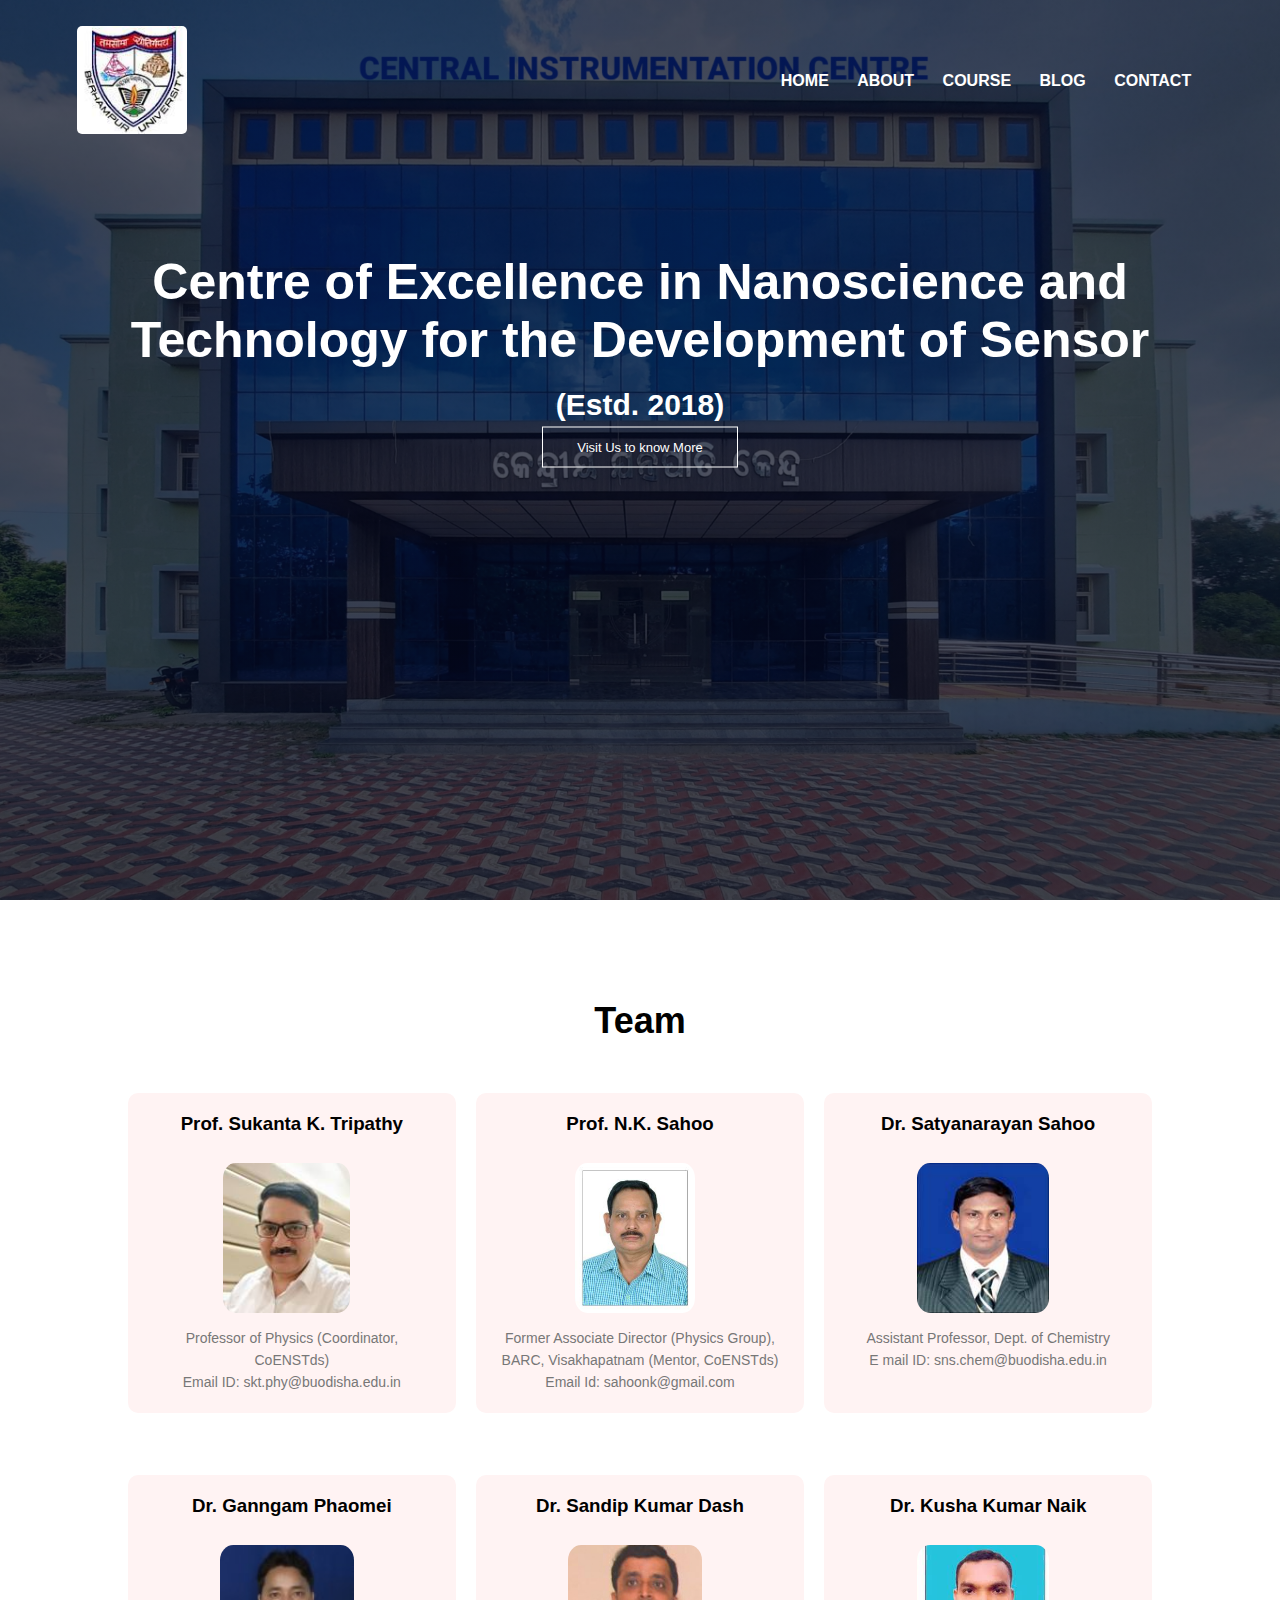
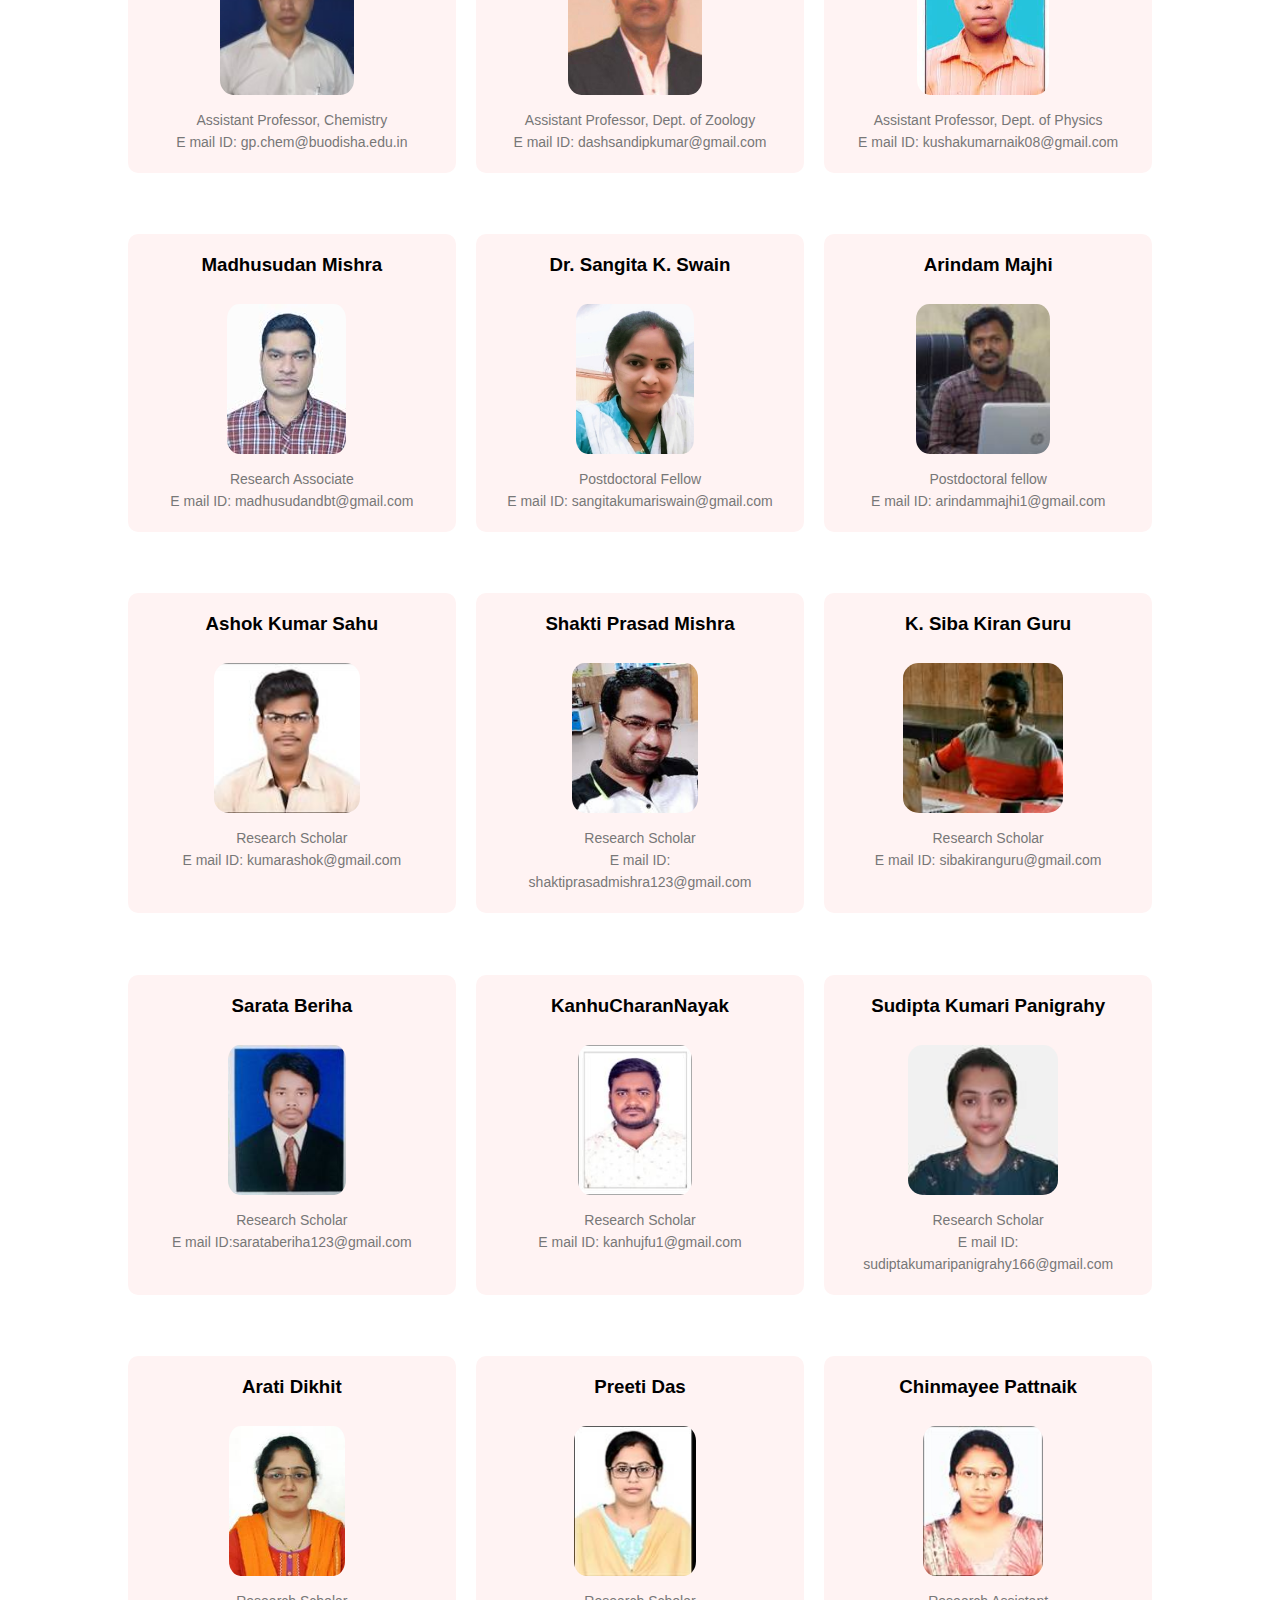
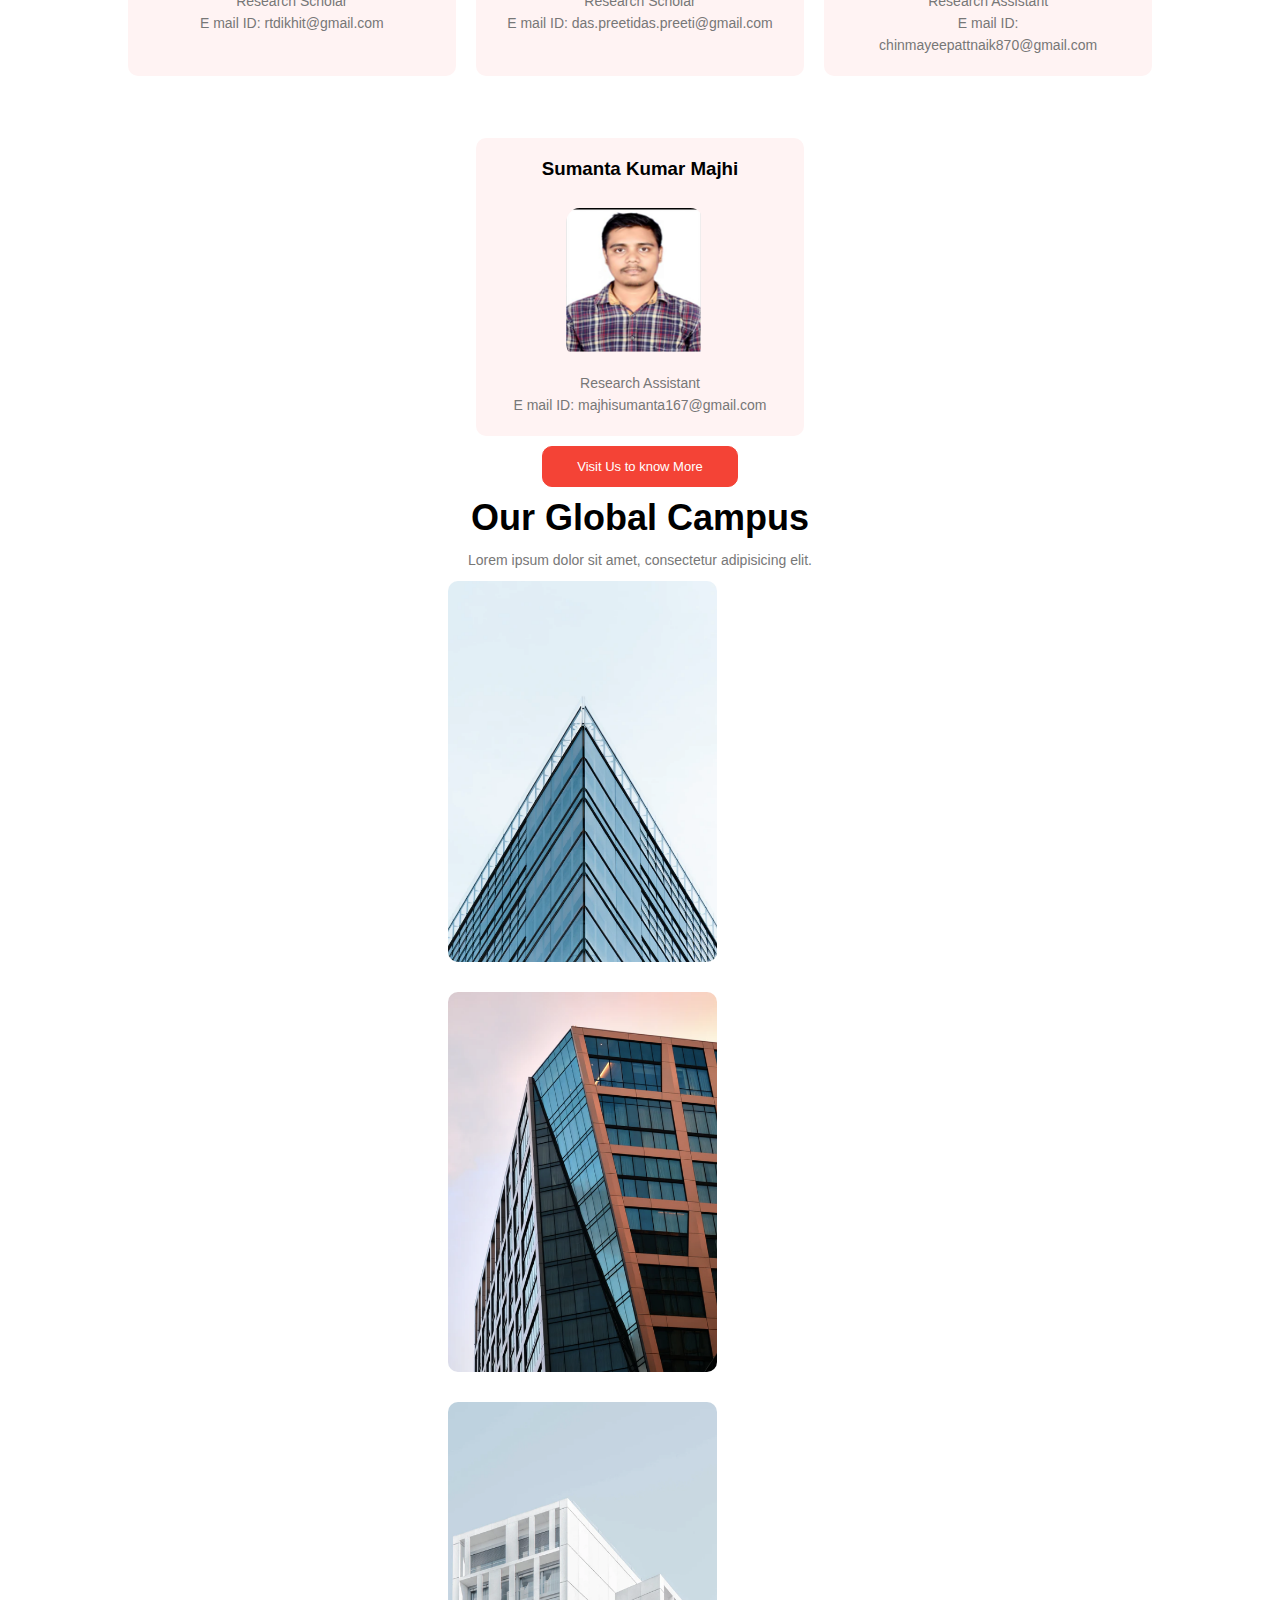
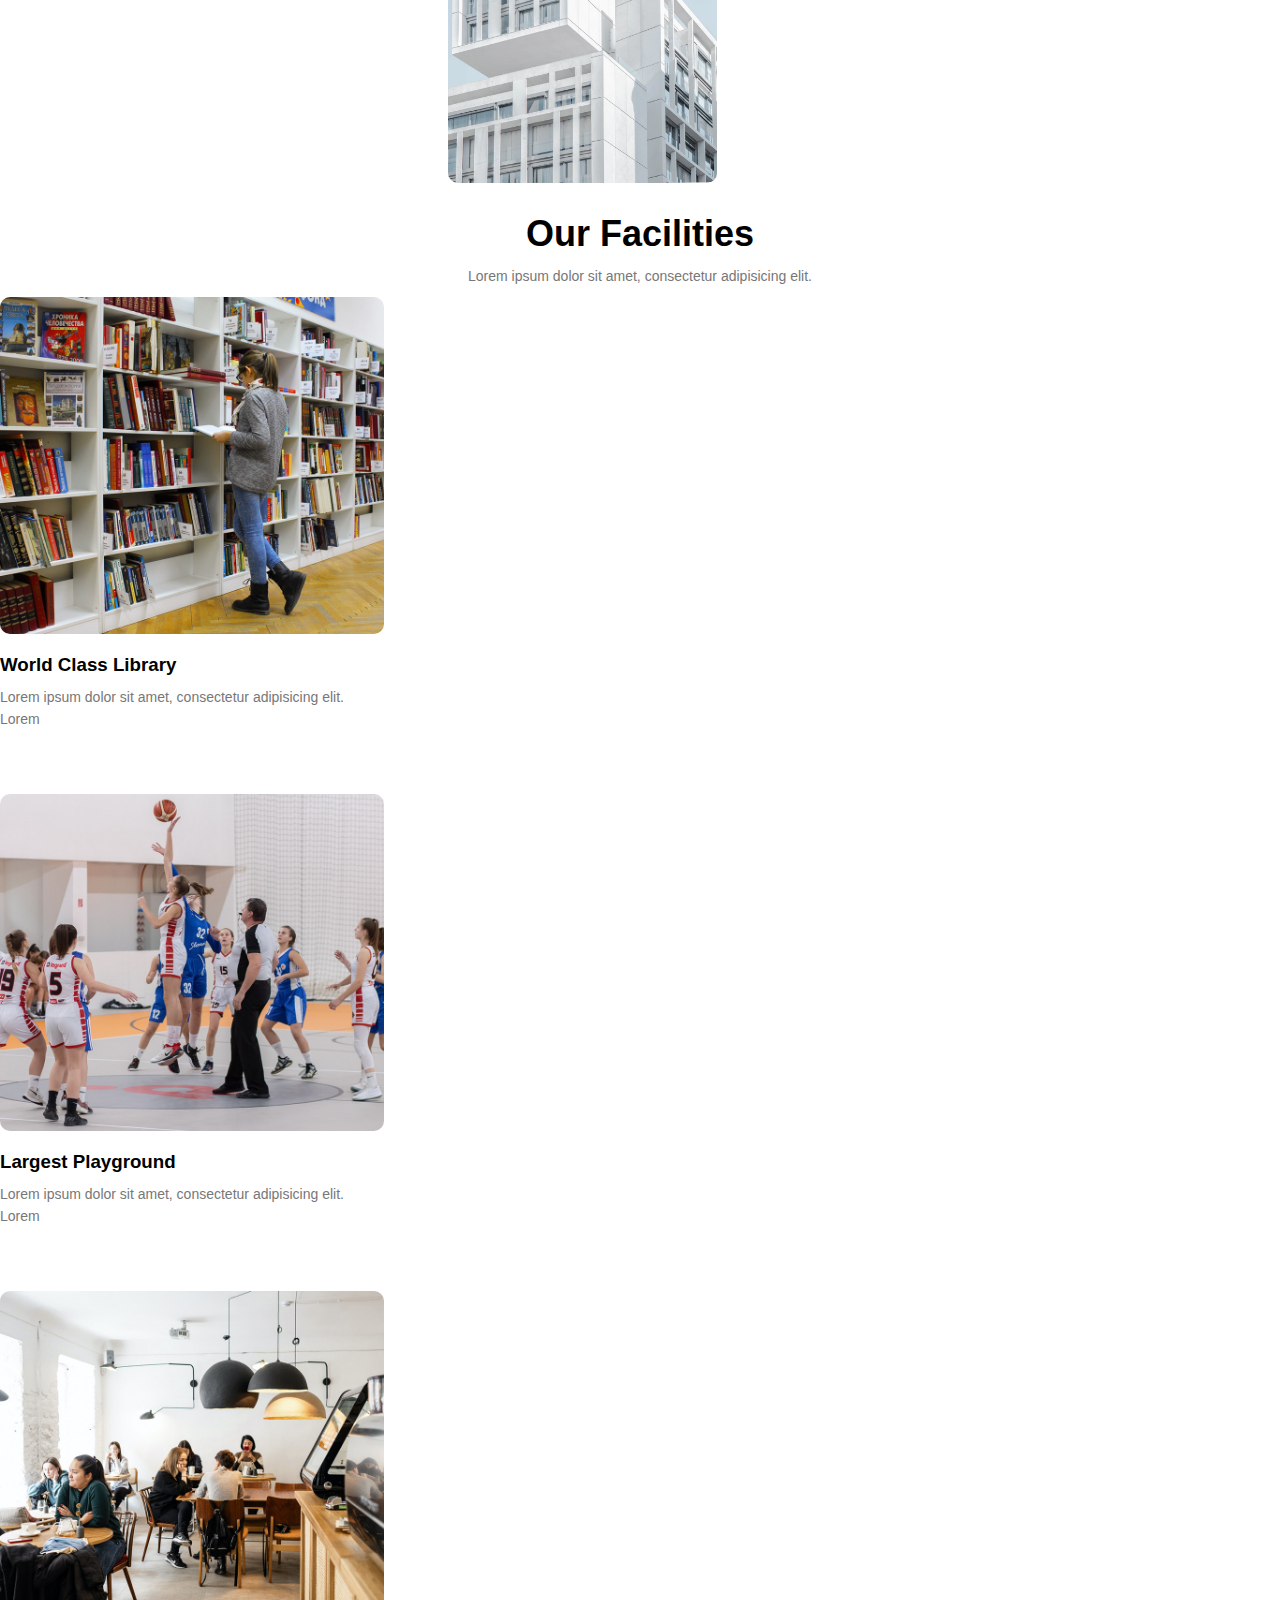
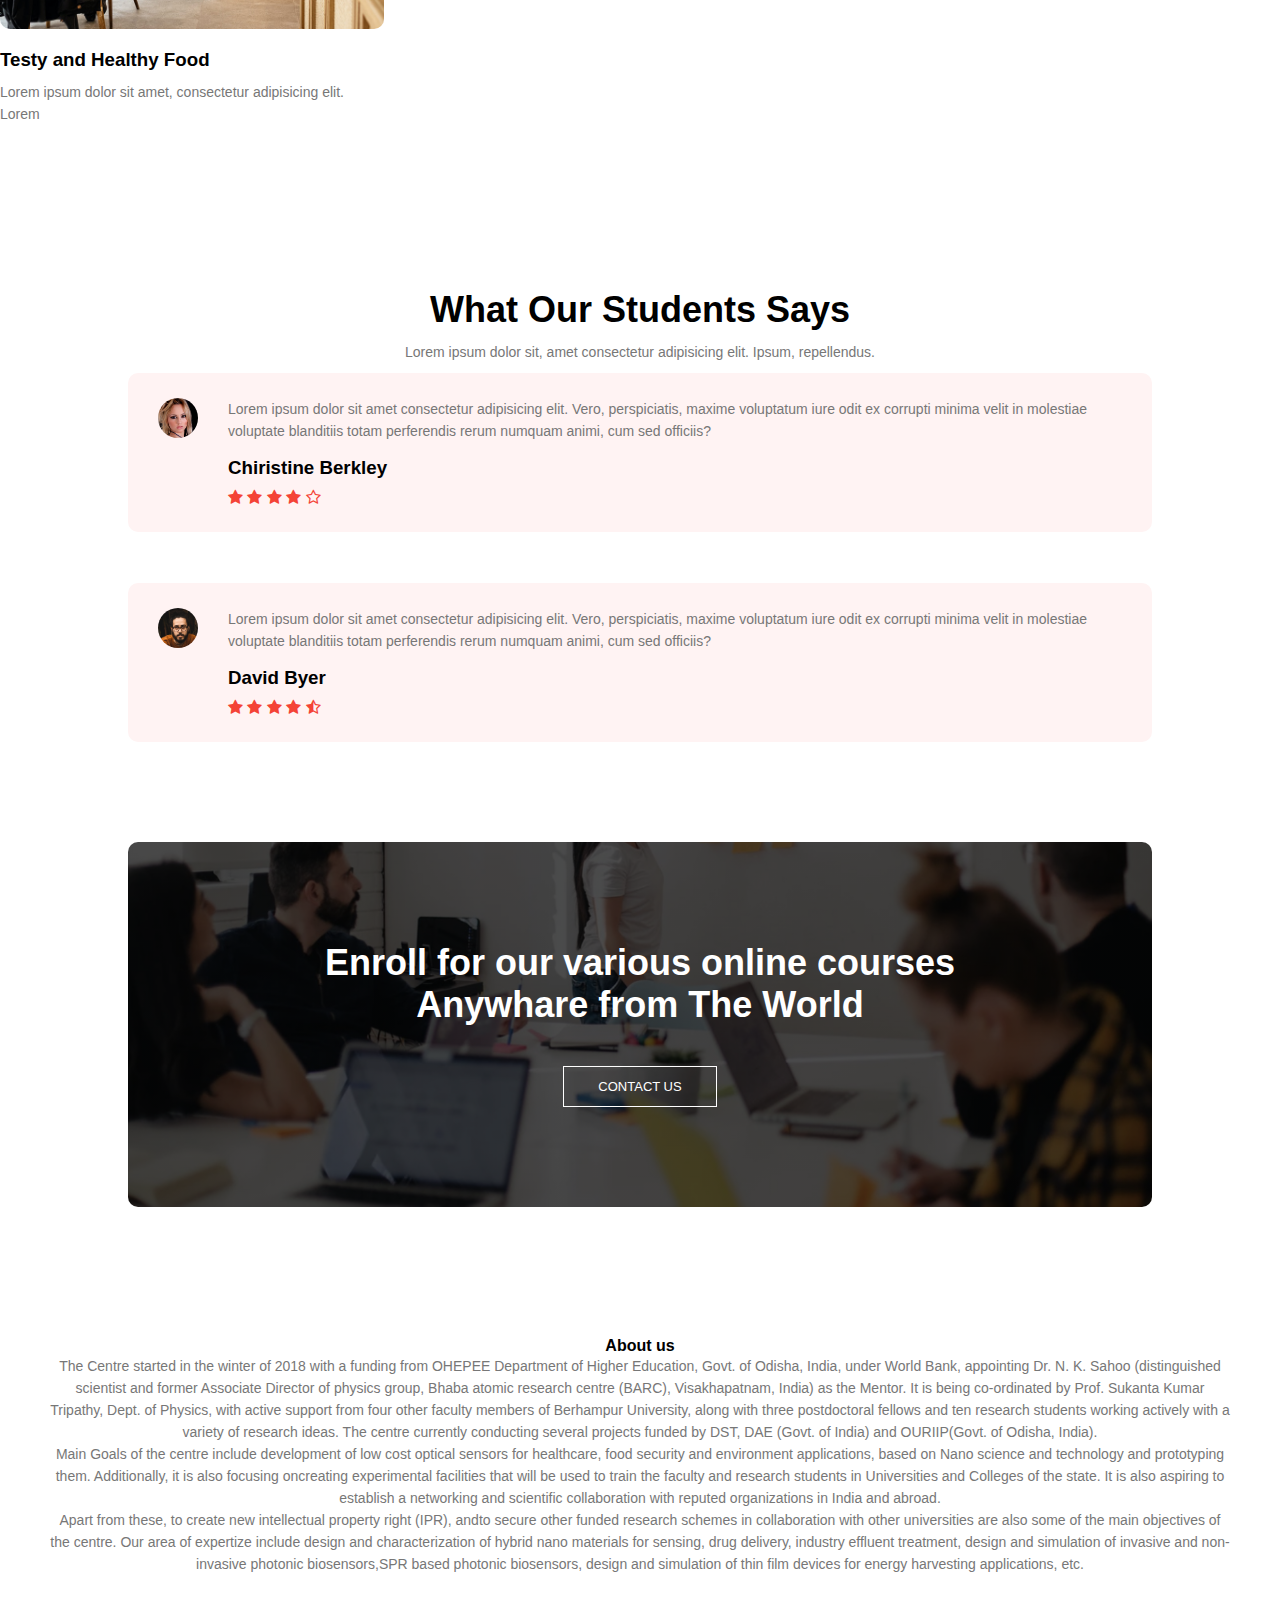
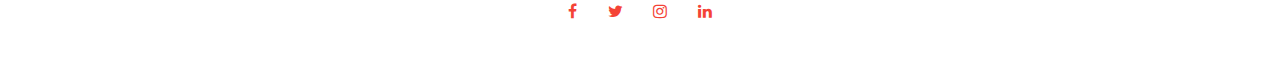
<file: index.html>
<!DOCTYPE html>
<html lang="en">

<head>
    <meta charset="UTF-8">
    <meta http-equiv="X-UA-Compatible" content="IE=edge">
    <meta name="viewport" content="width=device-width, initial-scale=1.0">
    <link rel="shortcut icon" href="images/favicon.ico" type="image/x-icon">
    <title>CoENSTds</title>
    <link rel="stylesheet" href="style.css">
    <link rel="stylesheet" href="https://cdnjs.cloudflare.com/ajax/libs/font-awesome/6.1.1/css/all.min.css">
    <link rel="stylesheet" href="https://cdnjs.cloudflare.com/ajax/libs/font-awesome/4.7.0/css/font-awesome.min.css">
    <link rel="stylesheet" href="style.css">
</head>

<body>
    <section class="header">
        <nav>
            <a href="https://www.buodisha.edu.in"><img src="images/download.jpg"></a>
            <div class="nav-links" id="navlinks">
                <i class="fa fa-times" onclick="hideMenu()"></i>
                <ul>
                    <li><a href="index.html">HOME</a></li>
                    <li><a href="about.html">ABOUT</a></li>
                    <li><a href="course.html">COURSE</a></li>
                    <li><a href="blog.html">BLOG</a></li>
                    <li><a href="contanct.html">CONTACT</a></li>

                </ul>
            </div>
            <i class="fa fa-bars" onclick="showMenu()"></i>
        </nav>
        <div class="text-box">
            <h1>Centre of Excellence in Nanoscience and Technology for the Development of Sensor<br>
                <span class="estd">(Estd. 2018)</span>
            </h1>
            <div class="space">

            </div>
            <!-- <p>Lorem ipsum dolor sit amet consectetur, adipisicing elit. Eum similique libero placeat. Deleniti assumenda dicta 
            <br> illo ratione nobis excepturi ex et commodi consectetur a libero, minima quisquam sequi voluptas.</p> -->
            <a href="about.html" class="hero-btn">Visit Us to know More</a>
        </div>
    </section>
    <!-- -----Course------- -->
    <section class="course">
        <h1>Team</h1>
        <!-- <p>Lorem ipsum dolor sit amet, consectetur adipisicing elit. Asperiores harum at nemo reiciendis illo.  </p> -->

        <div class="row-1">
            <div class="course-col">
                <h3>Prof. Sukanta K. Tripathy</h3><br>
                <img src="images/photo/image004.jpg">
                <p>Professor of Physics
                    (Coordinator, CoENSTds)<br>
                    Email ID: skt.phy@buodisha.edu.in
                </p>
            </div>
            <div class="course-col">
                <h3>Prof. N.K. Sahoo</h3><br>
                <img src="images/photo/image002.jpg">
                <p>Former Associate Director (Physics Group),
                    BARC, Visakhapatnam
                    (Mentor, CoENSTds)<br>
                    Email Id: sahoonk@gmail.com
                </p>
            </div>
              <div class="course-col">
                <h3>Dr. Satyanarayan Sahoo</h3><br>
                <img src="images/photo/image006.jpg">
                <p>Assistant Professor, Dept. of Chemistry<br>
                    E mail ID: sns.chem@buodisha.edu.in
                </p>
            </div>
        </div>
        <div class="row-2">
            <div class="course-col">
                <h3>Dr. Ganngam Phaomei</h3><br>
                <img src="images/photo/image007.jpg">
                <p>Assistant Professor, Chemistry<br>
                    E mail ID: gp.chem@buodisha.edu.in
                </p>
            </div>
            <div class="course-col">
                <h3>Dr. Sandip Kumar Dash</h3><br>
                <img src="images/photo/image008.jpg">
                <p>Assistant Professor, Dept. of Zoology<br>
                    E mail ID: dashsandipkumar@gmail.com
                </p>
            </div>
              <div class="course-col">
                <h3>Dr. Kusha Kumar Naik</h3><br>
                <img src="images/photo/image009.jpg">
                <p>Assistant Professor, Dept. of Physics<br>
                    E mail ID: kushakumarnaik08@gmail.com
                </p>
            </div>
        </div>
        <div class="row-3">
            <div class="course-col">
                <h3>Madhusudan Mishra</h3><br>
                <img src="images/photo/image011.jpg">
                <p>Research Associate<br>
                    E mail ID: madhusudandbt@gmail.com
                </p>
            </div>
            <div class="course-col">
                <h3>Dr. Sangita K. Swain</h3><br>
                <img src="images/photo/image012.jpg">
                <p>Postdoctoral Fellow<br>
                    E mail ID: sangitakumariswain@gmail.com
                </p>
            </div>
              <div class="course-col">
                <h3>Arindam Majhi</h3><br>
                <img src="images/photo/image015.jpg">
                <p>Postdoctoral fellow<br>
                    E mail ID: arindammajhi1@gmail.com
                </p>
            </div>

        </div>
        <div class="row-4">
            <div class="course-col">
                <h3>Ashok Kumar Sahu</h3><br>
                <img src="images/photo/image017.jpg">
                <p>Research Scholar <br>
                    E mail ID: kumarashok@gmail.com
                </p>
            </div>
            <div class="course-col">
                <h3>Shakti Prasad Mishra</h3><br>
                <img src="images/photo/image019.jpg">
                <p>Research Scholar<br>
                    E mail ID: shaktiprasadmishra123@gmail.com
                </p>
            </div>
              <div class="course-col">
                <h3>K. Siba Kiran Guru</h3><br>
                <img src="images/photo/image021.jpg">
                <p>Research Scholar<br>
                    E mail ID: sibakiranguru@gmail.com
                </p>
            </div>

        </div>
        <div class="row-5">
            <div class="course-col">
                <h3>Sarata Beriha</h3><br>
                <img src="images/photo/image023.jpg">
                <p>Research Scholar <br>
                    E mail ID:sarataberiha123@gmail.com
                </p>
            </div>
            <div class="course-col">
                <h3>KanhuCharanNayak</h3><br>
                <img src="images/photo/image025.jpg">
                <p>Research Scholar<br>
                    E mail ID: kanhujfu1@gmail.com
                </p>
            </div>
              <div class="course-col">
                <h3>Sudipta Kumari Panigrahy</h3><br>
                <img src="images/photo/image027.jpg">
                <p>Research Scholar<br>
                    E mail ID: sudiptakumaripanigrahy166@gmail.com
                </p>
            </div>

        </div>
        <div class="row-6">
            <div class="course-col">
                <h3>Arati Dikhit</h3><br>
                <img src="images/photo/image029.jpg">
                <p>Research Scholar <br>
                    E mail ID: rtdikhit@gmail.com
                </p>
            </div>
            <div class="course-col">
                <h3>Preeti Das</h3><br>
                <img src="images/photo/image031.jpg">
                <p>Research Scholar<br>
                    E mail ID: das.preetidas.preeti@gmail.com
                </p>
            </div>
              <div class="course-col">
                <h3>Chinmayee Pattnaik</h3><br>
                <img src="images/photo/image034.jpg">
                <p>Research Assistant<br>
                    E mail ID: chinmayeepattnaik870@gmail.com
                </p>
            </div>


        </div>
        <div class="row-7">

            <div class="course-col">
                <h3>Sumanta Kumar Majhi</h3><br>
                <img src="images/photo/image033.png">
                <p>Research Assistant<br>
                    E mail ID: majhisumanta167@gmail.com
                </p>
            </div>


        </div>
        <a href="about.html" class="hero-btn">Visit Us to know More</a>
    </section>

    <!-- -------------Campus-------------- -->

    <section class="campus">
        <h1>Our Global Campus</h1>
        <p>Lorem ipsum dolor sit amet, consectetur adipisicing elit. </p>

        <div class="row">
            <div class="campus-col">
                <img src="images/london.png">
                <div class="layer">
                    <h3>LONDON</h3>
                </div>
            </div>
            <div class="campus-col">
                <img src="images/newyork.png">
                <div class="layer">
                    <h3>NEW YORK</h3>
                </div>
            </div>
            <div class="campus-col">
                <img src="images/washington.png">
                <div class="layer">
                    <h3>WASHINGTON</h3>
                </div>
            </div>
        </div>

    </section>


    <!-- -----facilities-------- -->

    <seciton class="facilities">
        <h1>Our Facilities</h1>
        <p>Lorem ipsum dolor sit amet, consectetur adipisicing elit. </p>

        <div class="row">
            <div class="facilities-col">
                <img src="images/library.png">
                <h3>World Class Library</h3>
                <p>Lorem ipsum dolor sit amet, consectetur adipisicing elit. Lorem </p>
            </div>
            <div class="facilities-col">
                <img src="images/basketball.png">
                <h3>Largest Playground</h3>
                <p>Lorem ipsum dolor sit amet, consectetur adipisicing elit. Lorem </p>
            </div>
            <div class="facilities-col">
                <img src="images/cafeteria.png">
                <h3>Testy and Healthy Food</h3>
                <p>Lorem ipsum dolor sit amet, consectetur adipisicing elit. Lorem </p>
            </div>
        </div>

    </seciton>


    <!-- -------testimonials--------- -->

    <section class="testimonials">
        <h1>What Our Students Says</h1>
        <p>Lorem ipsum dolor sit, amet consectetur adipisicing elit. Ipsum, repellendus.</p>

        <div class="row">
            <div class="testimonials-col">
                <img src="images/user1.jpg">
                <div>
                    <p>
                        Lorem ipsum dolor sit amet consectetur adipisicing elit. Vero, perspiciatis, maxime voluptatum
                        iure odit ex corrupti minima velit in molestiae voluptate blanditiis totam perferendis rerum
                        numquam animi, cum sed officiis?
                    </p>
                    <h3>Chiristine Berkley</h3>
                    <i class="fa fa-star"></i>
                    <i class="fa fa-star"></i>
                    <i class="fa fa-star"></i>
                    <i class="fa fa-star"></i>
                    <i class="fa fa-star-o"></i>
                    <!-- <i class="fas fa-star-o"></i> -->
                </div>
            </div>
            <div class="testimonials-col">
                <img src="images/user2.jpg">
                <div>
                    <p>
                        Lorem ipsum dolor sit amet consectetur adipisicing elit. Vero, perspiciatis, maxime voluptatum
                        iure odit ex corrupti minima velit in molestiae voluptate blanditiis totam perferendis rerum
                        numquam animi, cum sed officiis?
                    </p>
                    <h3>David Byer</h3>
                    <i class="fa fa-star"></i>
                    <i class="fa fa-star"></i>
                    <i class="fa fa-star"></i>
                    <i class="fa fa-star"></i>
                    <i class="fa fa-star-half-o"></i>
                </div>
            </div>

        </div>

    </section>


    <!-- ------Call To Action------------ -->


    <section class="cta">
        <h1>Enroll for our various online courses <br>Anywhare from The World</h1>
        <a href="contanct.html" class="hero-btn">CONTACT US</a>

    </section>


    <!-- ------Footer ------------ -->

    <section class="footer">
        <h4>About us</h4>
        <p class="footer-abt">The Centre started in the winter of 2018 with a funding from OHEPEE Department of Higher
            Education, Govt. of
            Odisha, India, under World Bank, appointing Dr. N. K. Sahoo (distinguished scientist and former Associate
            Director of physics group, Bhaba atomic research centre (BARC), Visakhapatnam, India) as the Mentor. It is
            being co-ordinated by Prof. Sukanta Kumar Tripathy, Dept. of Physics, with active support from four other
            faculty members of Berhampur University, along with three postdoctoral fellows and ten research students
            working actively with a variety of research ideas. The centre currently conducting several projects funded
            by DST, DAE (Govt. of India) and OURIIP(Govt. of Odisha, India).<br>
            Main Goals of the centre include development of low cost optical sensors for healthcare, food security and
            environment applications, based on Nano science and technology and prototyping them. Additionally, it is
            also focusing oncreating experimental facilities that will be used to train the faculty and research
            students in Universities and Colleges of the state. It is also aspiring to establish a networking and
            scientific collaboration with reputed organizations in India and abroad. <br>Apart from these, to create new
            intellectual property right (IPR), andto secure other funded research schemes in collaboration with other
            universities are also some of the main objectives of the centre.
            Our area of expertize include design and characterization of hybrid nano materials for sensing, drug
            delivery, industry effluent treatment, design and simulation of invasive and non-invasive photonic
            biosensors,SPR based photonic biosensors, design and simulation of thin film devices for energy harvesting
            applications, etc.
        </p>
        <div class="icons">
            <i class="fa fa-facebook"></i>
            <i class="fa fa-twitter"></i>
            <i class="fa fa-instagram"></i>
            <i class="fa fa-linkedin"></i>
        </div>
        <!-- <p>Made with <i class="fa fa-heart-o"></i>By Debasis...</p> -->
    </section>





    <!-- javascript for toggle menu -->
    <script>
        var navlinks = document.getElementById("navlinks");
        function showMenu() {
            navlinks.style.right = "0";

        }
        function hideMenu() {
            navlinks.style.right = "-200px";

        }

    </script>
</body>

</html>
</file>
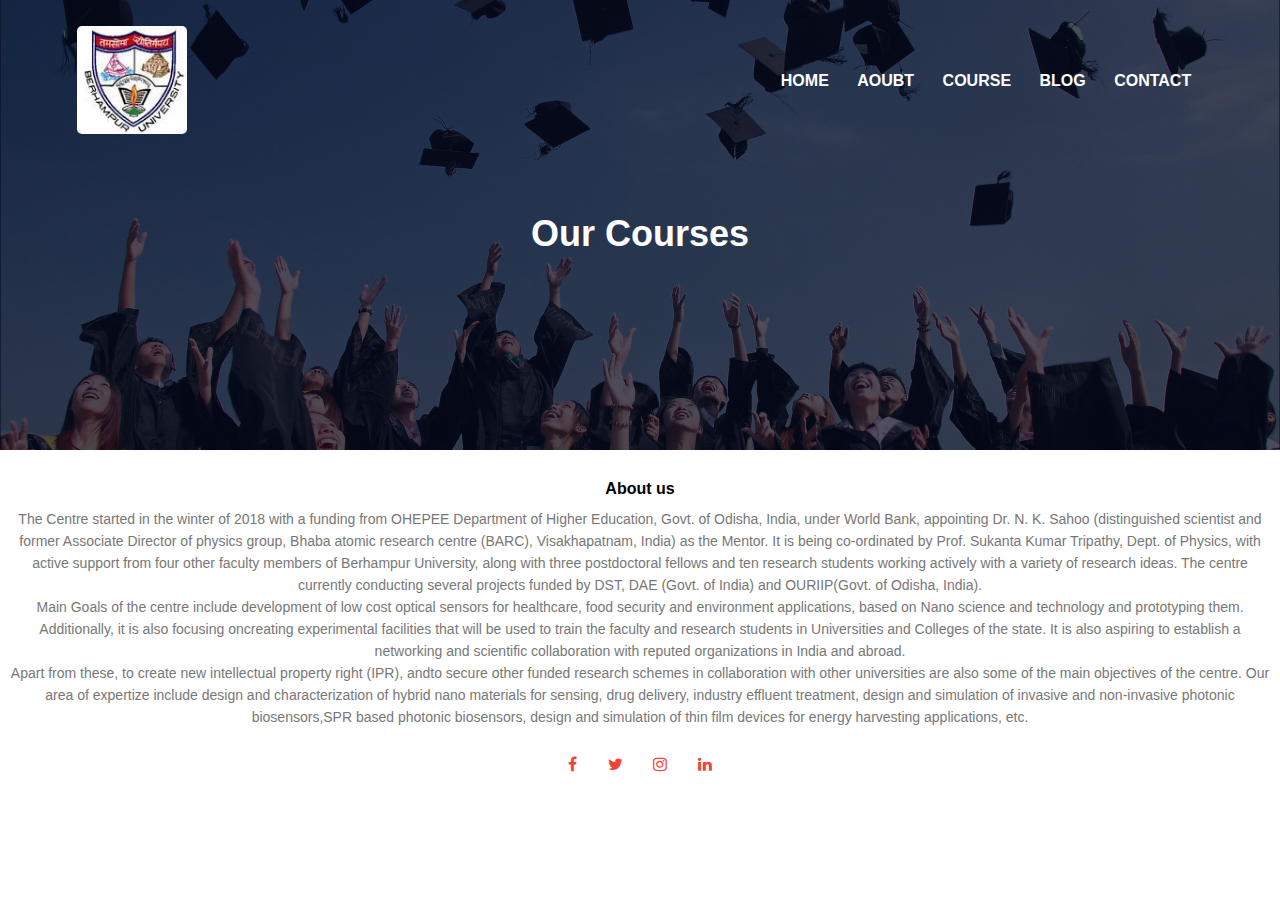
<file: about.html>
<!DOCTYPE html>
<html lang="en">

<head>
    <meta charset="UTF-8">
    <meta http-equiv="X-UA-Compatible" content="IE=edge">
    <meta name="viewport" content="width=device-width, initial-scale=1.0">
    <link rel="shortcut icon" href="images/favicon.ico" type="image/x-icon">
    <title>College Website</title>
    <link rel="stylesheet" href="style.css">
    <link rel="stylesheet" href="https://cdnjs.cloudflare.com/ajax/libs/font-awesome/6.1.1/css/all.min.css">
    <link rel="stylesheet" href="https://cdnjs.cloudflare.com/ajax/libs/font-awesome/4.7.0/css/font-awesome.min.css">
    <link rel="stylesheet" href="style.css">
</head>

<body>
    <section class="sub-header">
        <nav>
            <a href="https://www.buodisha.edu.in"><img src="images/download.jpg"></a>
            <div class="nav-links" id="navlinks">
                <i class="fa fa-times" onclick="hideMenu()"></i>
                <ul>
                    <li><a href="index.html">HOME</a></li>
                    <li><a href="about.html">AOUBT</a></li>
                    <li><a href="course.html">COURSE</a></li>
                    <li><a href="blog.html">BLOG</a></li>
                    <li><a href="contanct.html">CONTACT</a></li>

                </ul>
            </div>
            <i class="fa fa-bars" onclick="showMenu()"></i>
        </nav>
        <h1>Our Courses</h1>
    </section>





    <section class="footer">
        <h4>About us</h4>
        <p>The Centre started in the winter of 2018 with a funding from OHEPEE Department of Higher Education, Govt. of
            Odisha, India, under World Bank, appointing Dr. N. K. Sahoo (distinguished scientist and former Associate
            Director of physics group, Bhaba atomic research centre (BARC), Visakhapatnam, India) as the Mentor. It is
            being co-ordinated by Prof. Sukanta Kumar Tripathy, Dept. of Physics, with active support from four other
            faculty members of Berhampur University, along with three postdoctoral fellows and ten research students
            working actively with a variety of research ideas. The centre currently conducting several projects funded
            by DST, DAE (Govt. of India) and OURIIP(Govt. of Odisha, India).<br>
            Main Goals of the centre include development of low cost optical sensors for healthcare, food security and
            environment applications, based on Nano science and technology and prototyping them. Additionally, it is
            also focusing oncreating experimental facilities that will be used to train the faculty and research
            students in Universities and Colleges of the state. It is also aspiring to establish a networking and
            scientific collaboration with reputed organizations in India and abroad. <br>Apart from these, to create new
            intellectual property right (IPR), andto secure other funded research schemes in collaboration with other
            universities are also some of the main objectives of the centre.
            Our area of expertize include design and characterization of hybrid nano materials for sensing, drug
            delivery, industry effluent treatment, design and simulation of invasive and non-invasive photonic
            biosensors,SPR based photonic biosensors, design and simulation of thin film devices for energy harvesting
            applications, etc.
        </p>
        <div class="icons">
            <i class="fa fa-facebook"></i>
            <i class="fa fa-twitter"></i>
            <i class="fa fa-instagram"></i>
            <i class="fa fa-linkedin"></i>
        </div>

    </section>





    <!-- javascript for toggle menu -->
    <script>
        var navlinks = document.getElementById("navlinks");
        function showMenu() {
            navlinks.style.right = "0";

        }
        function hideMenu() {
            navlinks.style.right = "-200px";

        }

    </script>
</body>

</html>
</file>
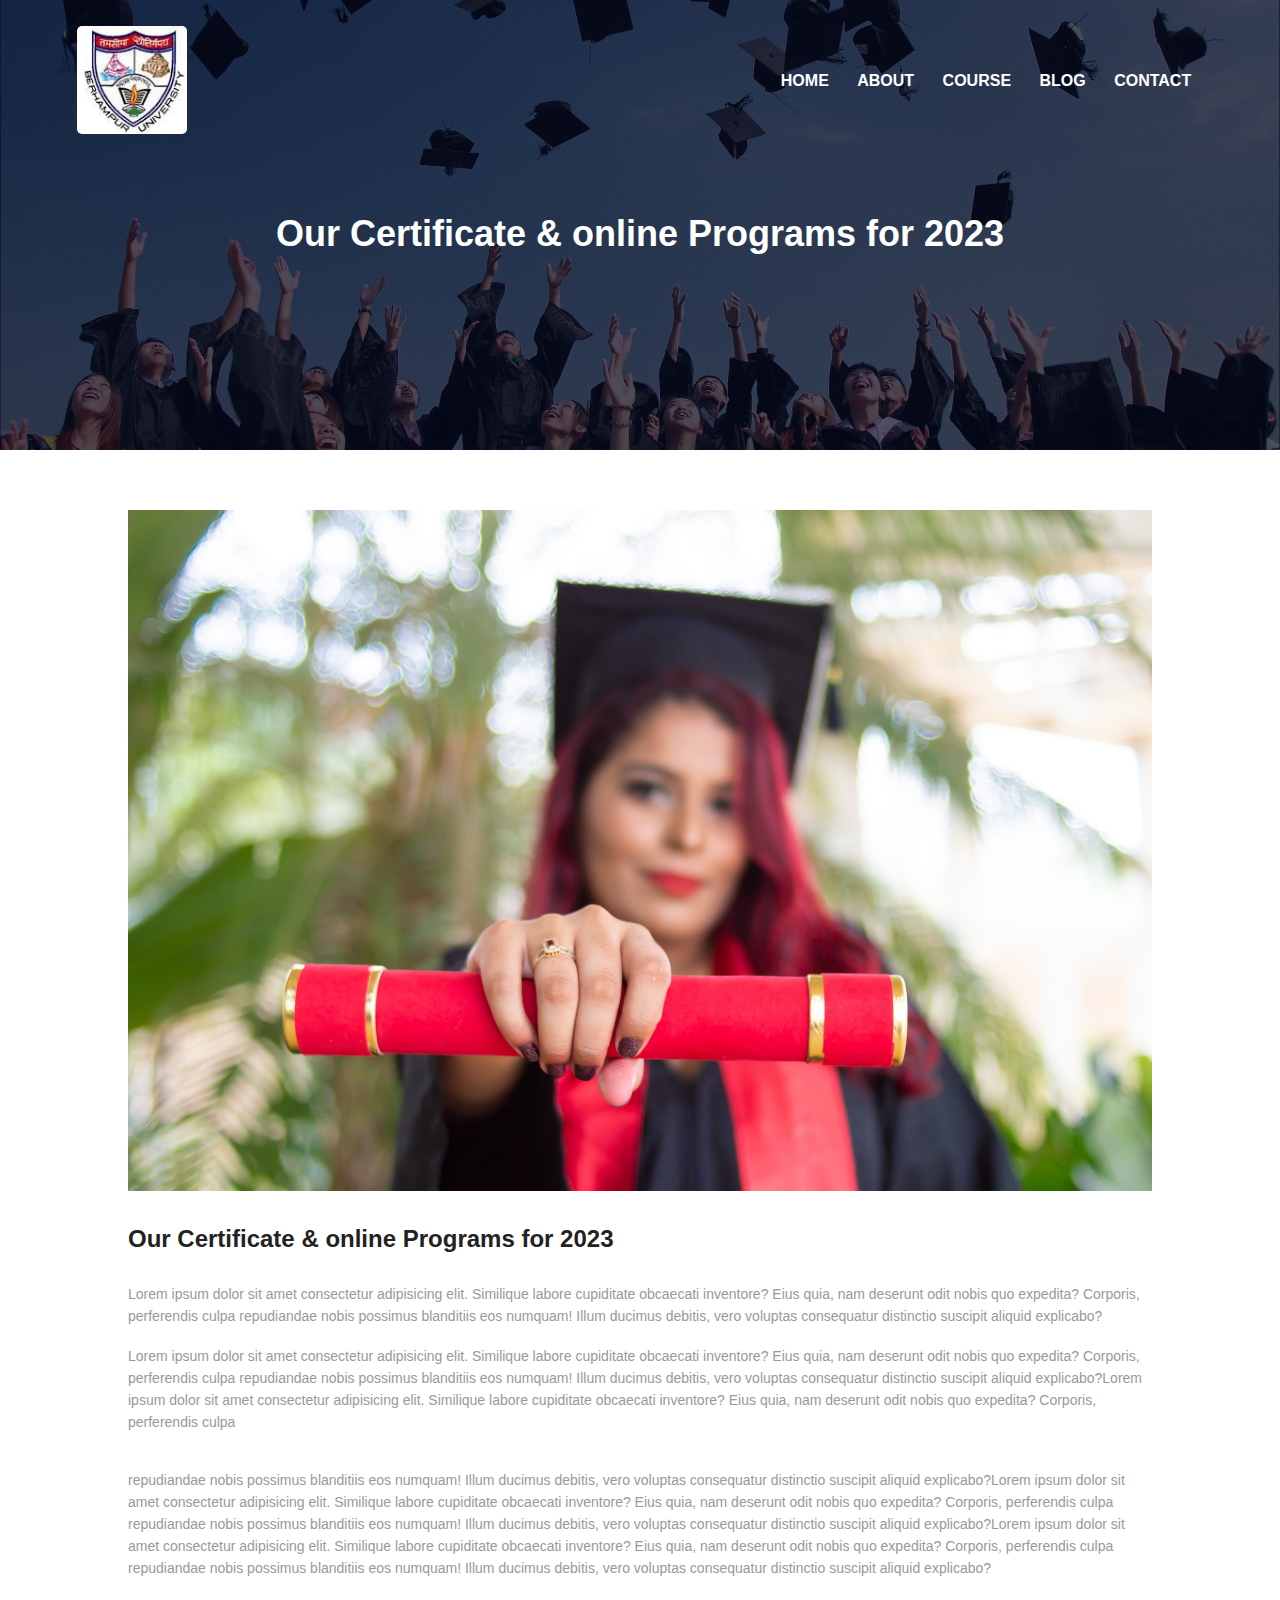
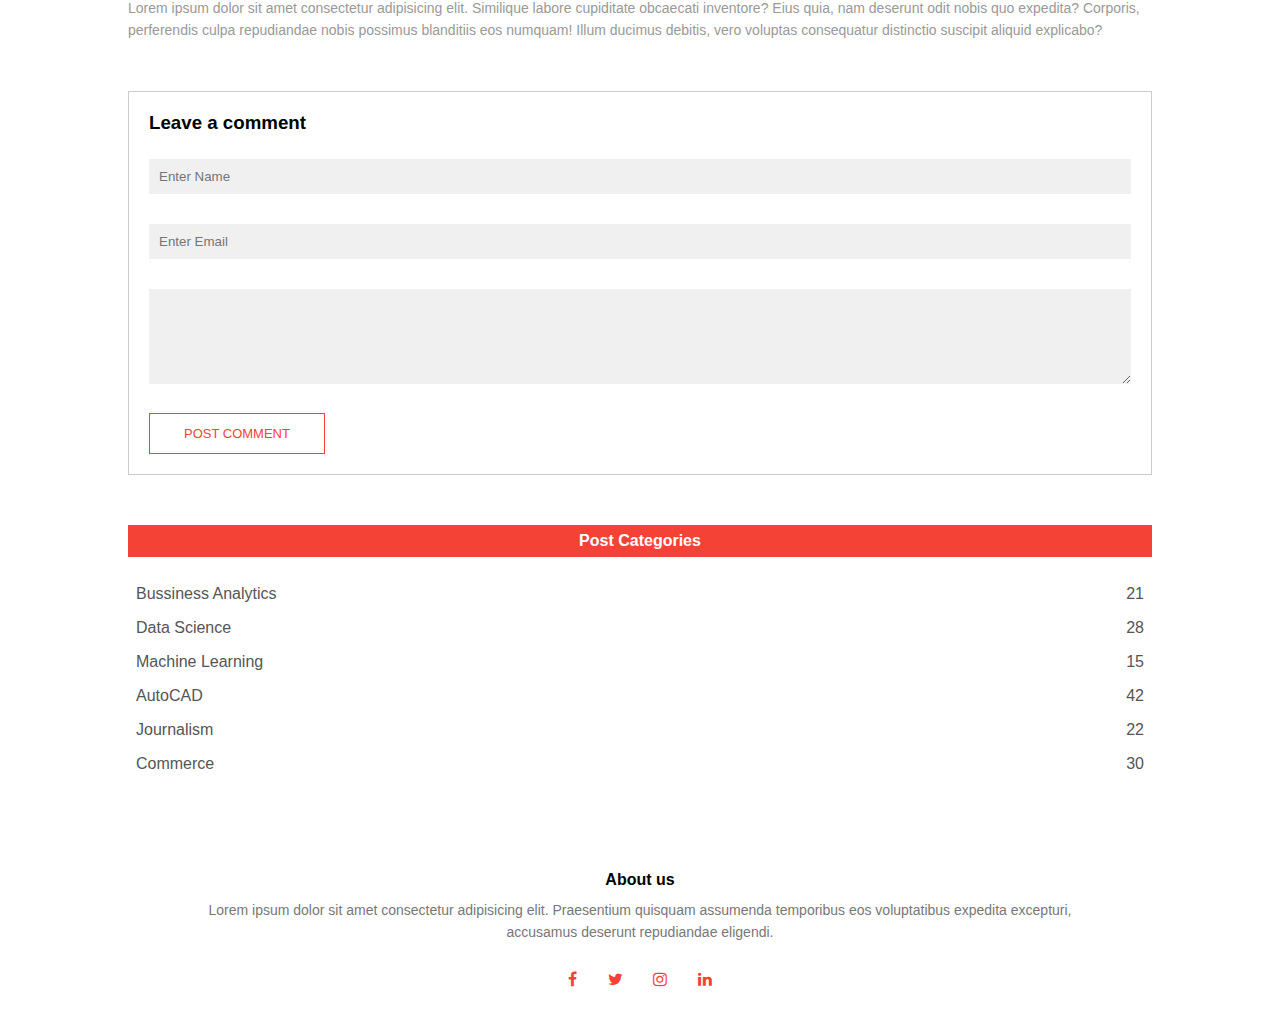
<file: blog.html>
<!DOCTYPE html>
<html lang="en">

<head>
    <meta charset="UTF-8">
    <meta http-equiv="X-UA-Compatible" content="IE=edge">
    <meta name="viewport" content="width=device-width, initial-scale=1.0">
    <link rel="shortcut icon" href="images/favicon.ico" type="image/x-icon">
    <title>College Website</title>
    <link rel="stylesheet" href="style.css">
    <link rel="stylesheet" href="https://cdnjs.cloudflare.com/ajax/libs/font-awesome/6.1.1/css/all.min.css">
    <link rel="stylesheet" href="https://cdnjs.cloudflare.com/ajax/libs/font-awesome/4.7.0/css/font-awesome.min.css">
    <link rel="stylesheet" href="style.css">
</head>

<body>
    <section class="sub-header">
        <nav>
            <a href="https://www.buodisha.edu.in"><img src="images/download.jpg"></a>
            <div class="nav-links" id="navlinks">
                <i class="fa fa-times" onclick="hideMenu()"></i>
                <ul>
                    <li><a href="index.html">HOME</a></li>
                    <li><a href="about.html">ABOUT</a></li>
                    <li><a href="course.html">COURSE</a></li>
                    <li><a href="blog.html">BLOG</a></li>
                    <li><a href="contanct.html">CONTACT</a></li>

                </ul>
            </div>
            <i class="fa fa-bars" onclick="showMenu()"></i>
        </nav>
        <h1>Our Certificate & online Programs for 2023</h1>
    </section>

    <!-- ---------blog page content----- -->
    <section class="blog-content">
        <div class="row">
            <div class="blog-left">
                <img src="images/certificate.jpg">
                <h2>Our Certificate & online Programs for 2023</h2>
                <p>Lorem ipsum dolor sit amet consectetur adipisicing elit. Similique labore cupiditate obcaecati inventore? Eius quia, nam deserunt odit nobis quo expedita? Corporis, perferendis culpa repudiandae nobis possimus blanditiis eos numquam! Illum ducimus debitis, vero voluptas consequatur distinctio suscipit aliquid explicabo?</p>
                <br>
                <p>Lorem ipsum dolor sit amet consectetur adipisicing elit. Similique labore cupiditate obcaecati inventore? Eius quia, nam deserunt odit nobis quo expedita? Corporis, perferendis culpa repudiandae nobis possimus blanditiis eos numquam! Illum ducimus debitis, vero voluptas consequatur distinctio suscipit aliquid explicabo?Lorem ipsum dolor sit amet consectetur adipisicing elit. Similique labore cupiditate obcaecati inventore? Eius quia, nam deserunt odit nobis quo expedita? Corporis, perferendis culpa </p>
                <br>
                <br><p>repudiandae nobis possimus blanditiis eos numquam! Illum ducimus debitis, vero voluptas consequatur distinctio suscipit aliquid explicabo?Lorem ipsum dolor sit amet consectetur adipisicing elit. Similique labore cupiditate obcaecati inventore? Eius quia, nam deserunt odit nobis quo expedita? Corporis, perferendis culpa repudiandae nobis possimus blanditiis eos numquam! Illum ducimus debitis, vero voluptas consequatur distinctio suscipit aliquid explicabo?Lorem ipsum dolor sit amet consectetur adipisicing elit. Similique labore cupiditate obcaecati inventore? Eius quia, nam deserunt odit nobis quo expedita? Corporis, perferendis culpa repudiandae nobis possimus blanditiis eos numquam! Illum ducimus debitis, vero voluptas consequatur distinctio suscipit aliquid explicabo?</p><br>
                <p>Lorem ipsum dolor sit amet consectetur adipisicing elit. Similique labore cupiditate obcaecati inventore? Eius quia, nam deserunt odit nobis quo expedita? Corporis, perferendis culpa repudiandae nobis possimus blanditiis eos numquam! Illum ducimus debitis, vero voluptas consequatur distinctio suscipit aliquid explicabo?</p>

                <div class="comment-box">
                    <h3>Leave a comment</h3>

                    <form class="comment-form">
                        <input type="text" placeholder="Enter Name">
                        <input type="email" placeholder="Enter Email">
                        <textarea rows="5" placeholder="Your Comment">
                        </textarea>
                        <button type="submit" class="hero-btn red-btn">POST COMMENT</button>

                    </form>

                </div>

            </div>
            <div class="blog-right">
                <h3>Post Categories</h3>
                <div>
                    <span>Bussiness Analytics</span>
                    <span>21</span>
                </div>
                <div>
                    <span>Data Science</span>
                    <span>28</span>
                </div>
                <div>
                    <span>Machine Learning</span>
                    <span>15</span>
                </div>
                <div>
                    <span>AutoCAD</span>
                    <span>42</span>
                </div>
                <div>
                    <span>Journalism</span>
                    <span>22</span>
                </div>
                <div>
                    <span>Commerce</span>
                    <span>30</span>
                </div>
            </div>
        </div>
    </section>







    <section class="footer">
        <h4>About us</h4>
        <p>Lorem ipsum dolor sit amet consectetur adipisicing elit. Praesentium quisquam assumenda temporibus eos
            voluptatibus expedita excepturi, <br>accusamus deserunt repudiandae eligendi.</p>
        <div class="icons">
            <i class="fa fa-facebook"></i>
            <i class="fa fa-twitter"></i>
            <i class="fa fa-instagram"></i>
            <i class="fa fa-linkedin"></i>
        </div>

    </section>





    <!-- javascript for toggle menu -->
    <script>
        var navlinks = document.getElementById("navlinks");
        function showMenu() {
            navlinks.style.right = "0";

        }
        function hideMenu() {
            navlinks.style.right = "-200px";

        }

    </script>
</body>

</html>
</file>
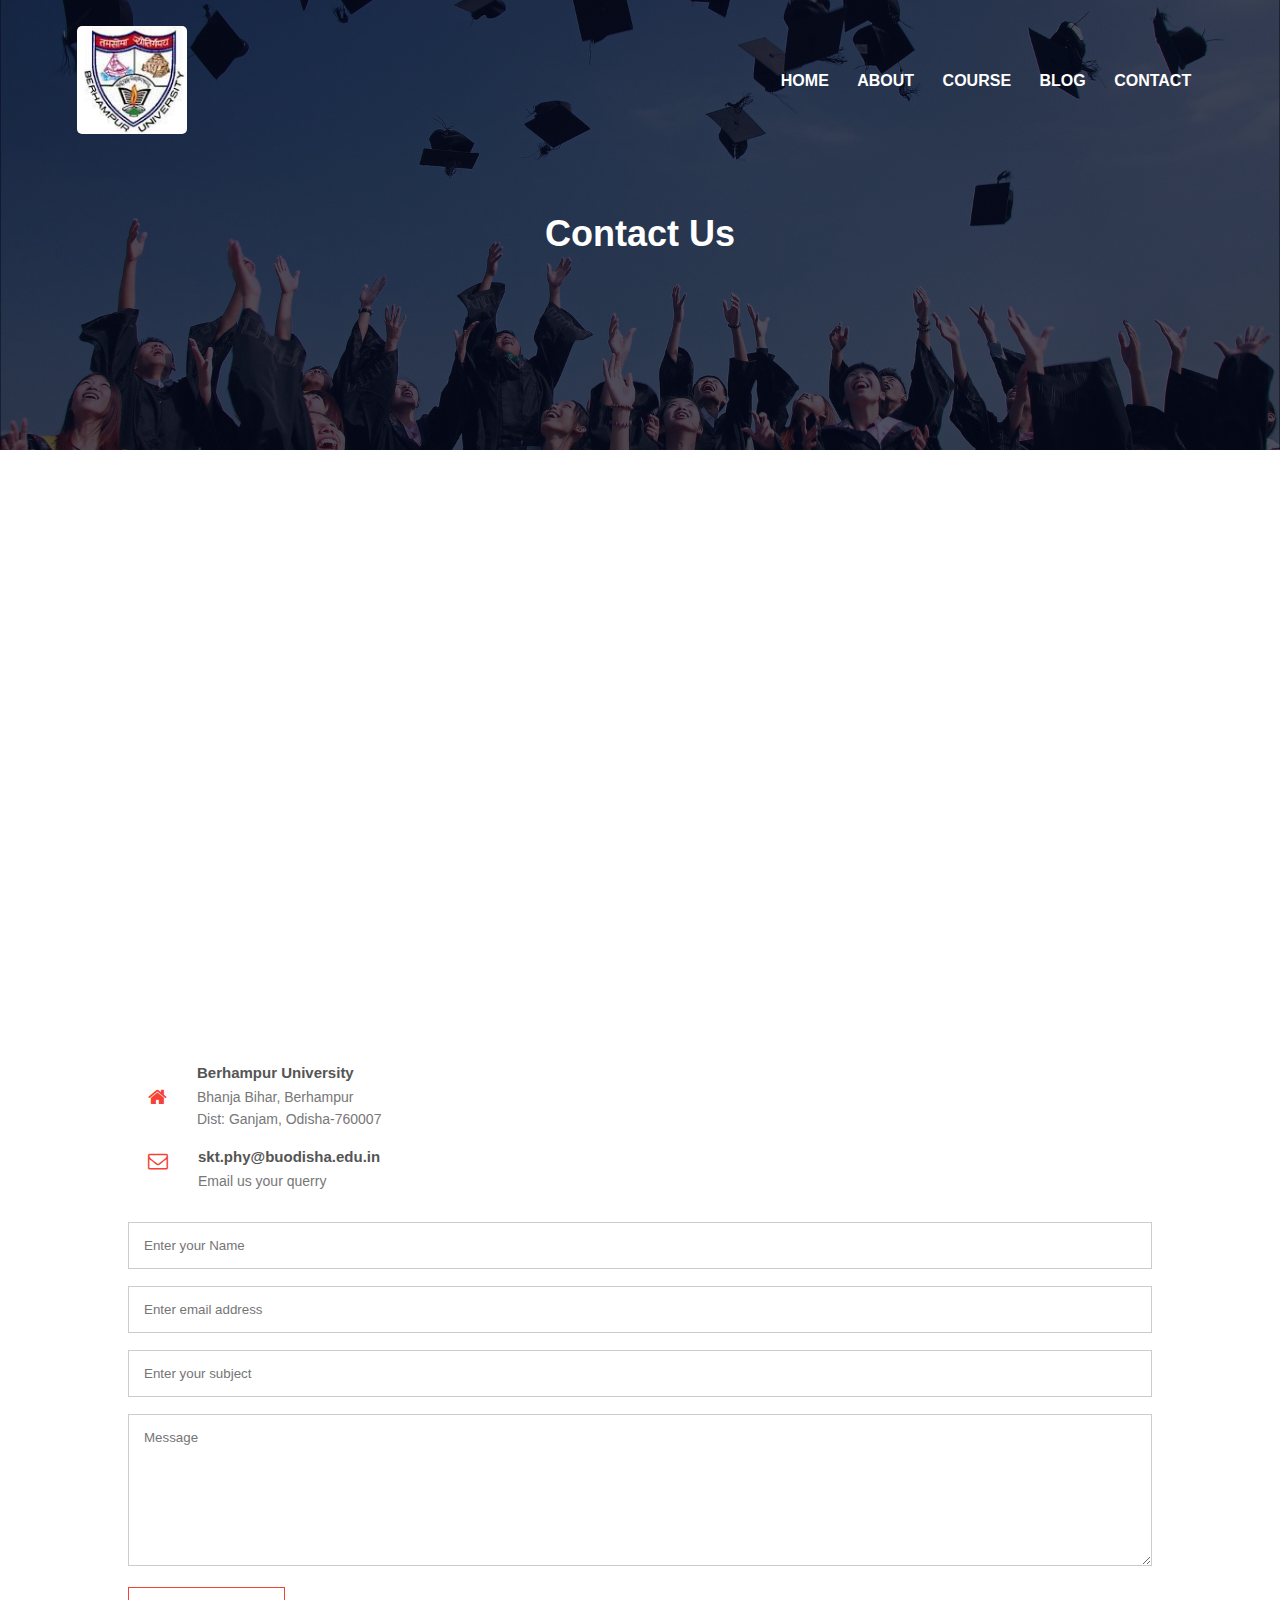
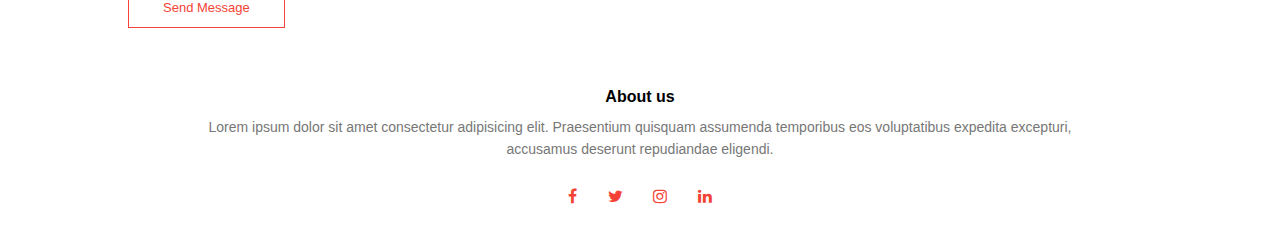
<file: contanct.html>
<!DOCTYPE html>
<html lang="en">

<head>
    <meta charset="UTF-8">
    <meta http-equiv="X-UA-Compatible" content="IE=edge">
    <meta name="viewport" content="width=device-width, initial-scale=1.0">
    <link rel="shortcut icon" href="images/favicon.ico" type="image/x-icon">
    <title>College Website</title>
    <link rel="stylesheet" href="style.css">
    <link rel="stylesheet" href="https://cdnjs.cloudflare.com/ajax/libs/font-awesome/6.1.1/css/all.min.css">
    <link rel="stylesheet" href="https://cdnjs.cloudflare.com/ajax/libs/font-awesome/4.7.0/css/font-awesome.min.css">
    <link rel="stylesheet" href="style.css">
</head>

<body>
    <section class="sub-header">
        <nav>
            <a href="https://www.buodisha.edu.in"><img src="images/download.jpg"></a>
            <div class="nav-links" id="navlinks">
                <i class="fa fa-times" onclick="hideMenu()"></i>
                <ul>
                    <li><a href="index.html">HOME</a></li>
                    <li><a href="about.html">ABOUT</a></li>
                    <li><a href="course.html">COURSE</a></li>
                    <li><a href="blog.html">BLOG</a></li>
                    <li><a href="contanct.html">CONTACT</a></li>

                </ul>
            </div>
            <i class="fa fa-bars" onclick="showMenu()"></i>
        </nav>
        <h1>Contact Us</h1>
    </section>


    <!-- -----------Contact Us------------ -->
    <section class="location">
        <iframe
            src="https://www.google.com/maps/embed?pb=!1m18!1m12!1m3!1d3765.555422905655!2d84.88083071394298!3d19.30169028695881!2m3!1f0!2f0!3f0!3m2!1i1024!2i768!4f13.1!3m3!1m2!1s0x3a3d59ddebcbc259%3A0x6af8cd6267c5cc11!2sBerhampur%20University!5e0!3m2!1sen!2sin!4v1667910140806!5m2!1sen!2sin"
            width="600" height="450" style="border:0;" allowfullscreen="" loading="lazy"
            referrerpolicy="no-referrer-when-downgrade"></iframe>
    </section>

</section>

<section class="contact-us">
    <div class="row">
        <div class="contact-col">
            <div>
                <i class="fa fa-home"></i>
                <span>
                    <h5>Berhampur University</h5>
                    <p>Bhanja Bihar, Berhampur<br>
                        Dist: Ganjam, Odisha-760007</p>
                </span>
            </div>
            <div>
                <i class="fa fa-envelope-o"></i>
                <span>
                    <br><h5>skt.phy@buodisha.edu.in</h5>
                    <p>Email us your querry</p>
                </span>
            </div>
        </div>
        
        <div class="contact-col">

            <form action="">
                <input type="text" placeholder="Enter your Name" required>
                <input type="email" placeholder="Enter email address"required>
                <input type="text" placeholder="Enter your subject"required>
                <textarea rows="8" placeholder="Message" required></textarea>
                <button type="submit" class="hero-btn red-btn">Send Message</button>

            </form>

        </div>




    </div>
</section>


    <section class="footer">
        <h4>About us</h4>
        <p>Lorem ipsum dolor sit amet consectetur adipisicing elit. Praesentium quisquam assumenda temporibus eos
            voluptatibus expedita excepturi, <br>accusamus deserunt repudiandae eligendi.</p>
        <div class="icons">
            <i class="fa fa-facebook"></i>
            <i class="fa fa-twitter"></i>
            <i class="fa fa-instagram"></i>
            <i class="fa fa-linkedin"></i>
        </div>







    <!-- javascript for toggle menu -->
    <script>
        var navlinks = document.getElementById("navlinks");
        function showMenu() {
            navlinks.style.right = "0";

        }
        function hideMenu() {
            navlinks.style.right = "-200px";

        }

    </script>
</body>

</html>
</file>
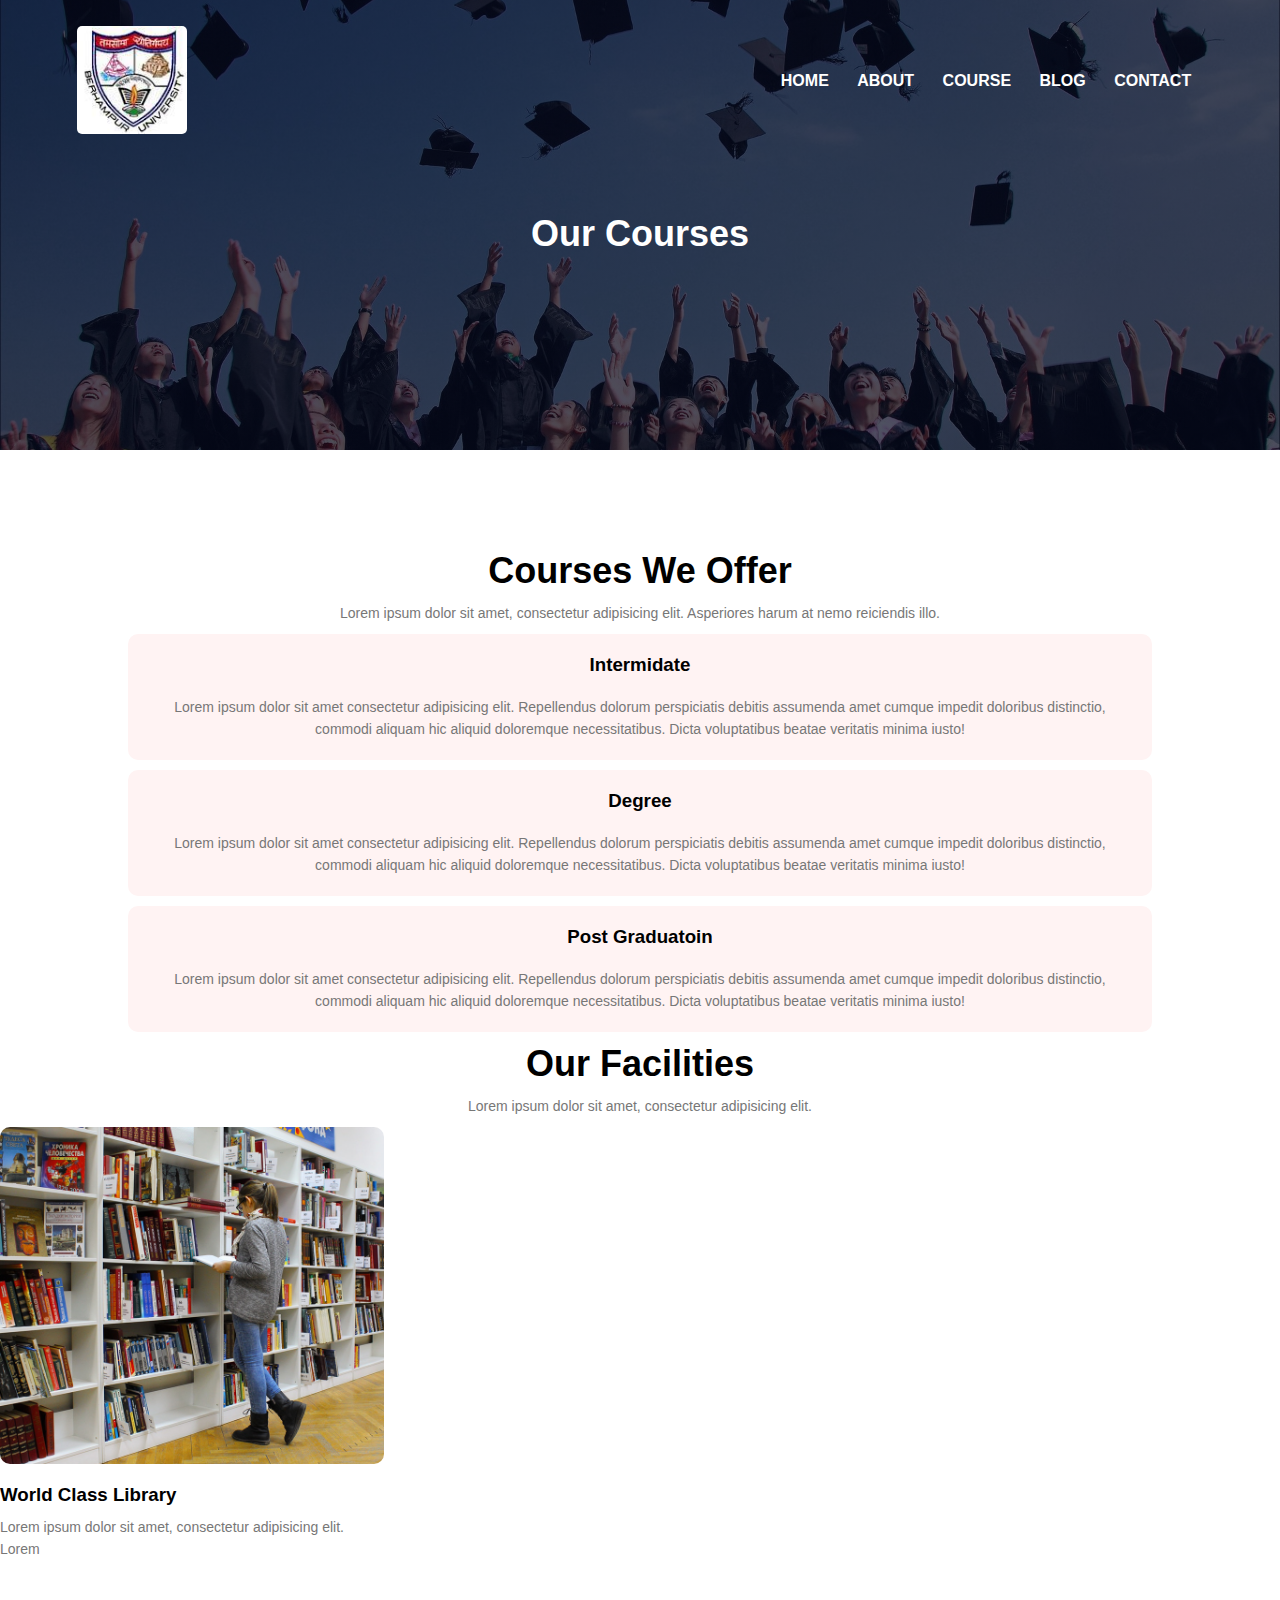
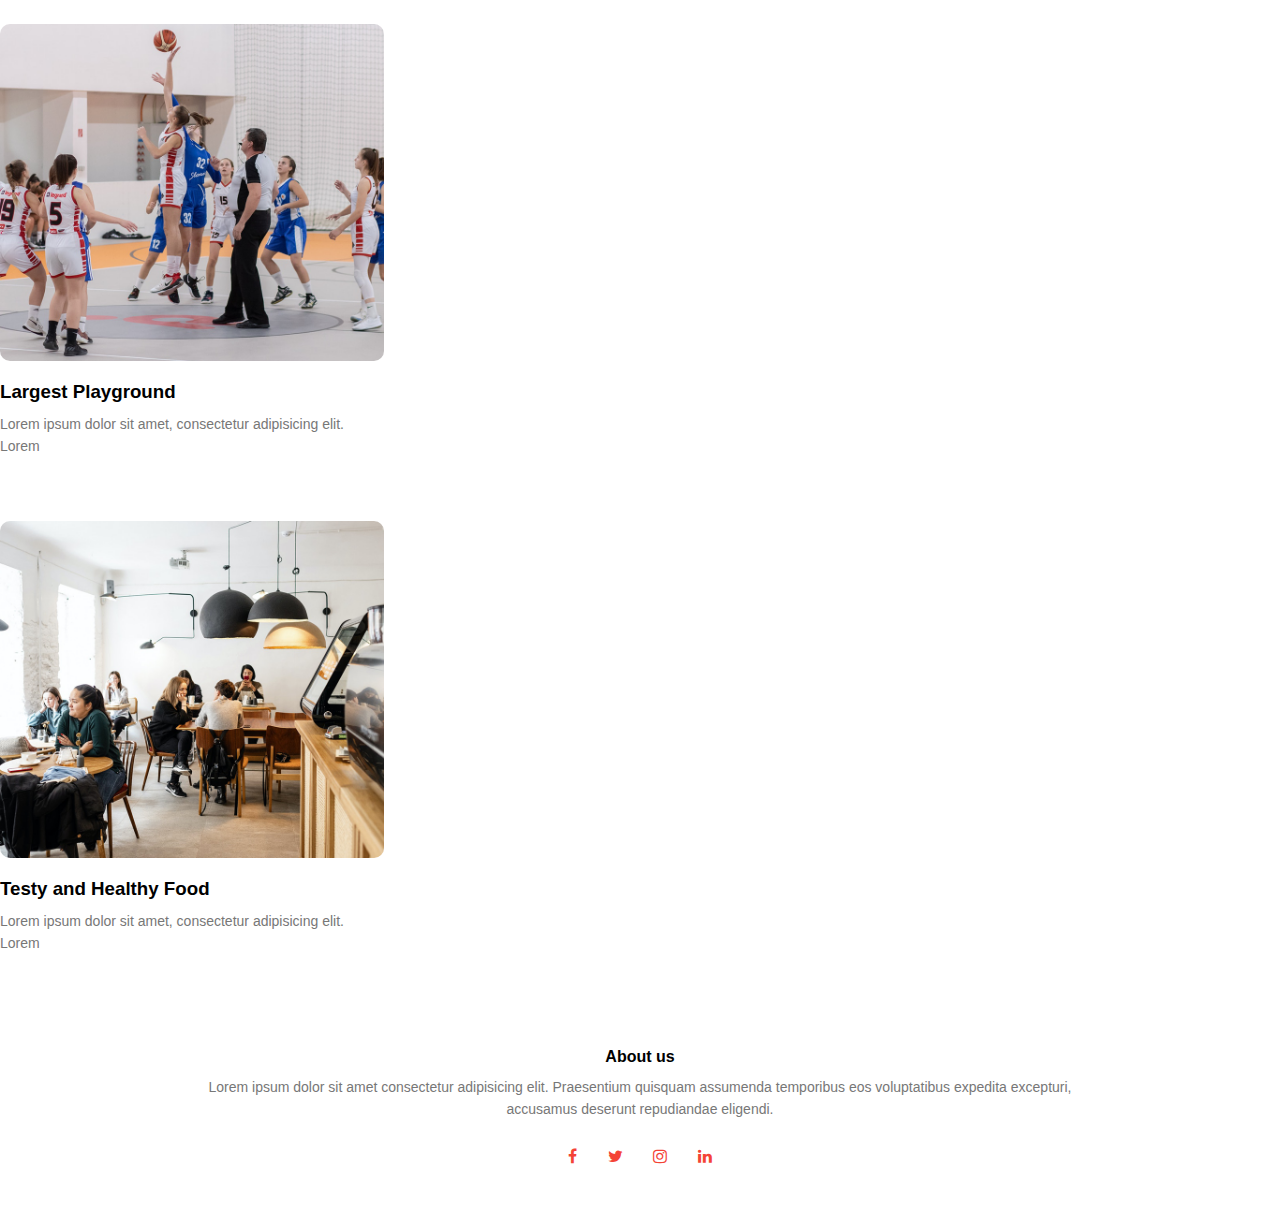
<file: course.html>
<!DOCTYPE html>
<html lang="en">
<head>
    <meta charset="UTF-8">
    <meta http-equiv="X-UA-Compatible" content="IE=edge">
    <meta name="viewport" content="width=device-width, initial-scale=1.0">
    <link rel="shortcut icon" href="images/favicon.ico" type="image/x-icon">
    <title>College Website</title>
    <link rel="stylesheet" href="style.css">
    <link rel="stylesheet" href="https://cdnjs.cloudflare.com/ajax/libs/font-awesome/6.1.1/css/all.min.css">
    <link rel="stylesheet" href="https://cdnjs.cloudflare.com/ajax/libs/font-awesome/4.7.0/css/font-awesome.min.css">
    <link rel="stylesheet" href="style.css">
</head>
<body>
    <section class="sub-header">
        <nav>
            <a href="https://www.buodisha.edu.in"><img src="images/download.jpg"></a>
            <div class="nav-links" id="navlinks">
                <i class="fa fa-times" onclick="hideMenu()"></i>
                <ul>
                    <li><a href="index.html">HOME</a></li>
                    <li><a href="about.html">ABOUT</a></li>
                    <li><a href="course.html">COURSE</a></li>
                    <li><a href="blog.html">BLOG</a></li>
                    <li><a href="contanct.html">CONTACT</a></li>

                </ul>
            </div>
            <i class="fa fa-bars" onclick="showMenu()"></i>
        </nav>
        <h1>Our Courses</h1>
    </section>

<!-- -----Course------- -->
<section class="course">
    <h1>Courses We Offer</h1>
    <p>Lorem ipsum dolor sit amet, consectetur adipisicing elit. Asperiores harum at nemo reiciendis illo.  </p>

    <div class="row">
        <div class="course-col">
            <h3>Intermidate</h3>
            <p>
                Lorem ipsum dolor sit amet consectetur adipisicing elit. Repellendus dolorum perspiciatis debitis assumenda amet cumque impedit doloribus distinctio, commodi aliquam hic aliquid doloremque necessitatibus. Dicta voluptatibus beatae veritatis minima iusto!
            </p>
        </div>
        <div class="course-col">
            <h3>Degree</h3>
            <p>
                Lorem ipsum dolor sit amet consectetur adipisicing elit. Repellendus dolorum perspiciatis debitis assumenda amet cumque impedit doloribus distinctio, commodi aliquam hic aliquid doloremque necessitatibus. Dicta voluptatibus beatae veritatis minima iusto!
            </p>
        </div>
        <div class="course-col">
            <h3>Post Graduatoin</h3>
            <p>
                Lorem ipsum dolor sit amet consectetur adipisicing elit. Repellendus dolorum perspiciatis debitis assumenda amet cumque impedit doloribus distinctio, commodi aliquam hic aliquid doloremque necessitatibus. Dicta voluptatibus beatae veritatis minima iusto!
            </p>
        </div>
    </div>

</section>
         

<!-- -----facilities-------- -->

<seciton class="facilities">
    <h1>Our Facilities</h1>
    <p>Lorem ipsum dolor sit amet, consectetur adipisicing elit.  </p>

    <div class="row">
        <div class="facilities-col">
            <img src="images/library.png">
            <h3>World Class Library</h3>
            <p>Lorem ipsum dolor sit amet, consectetur adipisicing elit. Lorem  </p>
        </div>
        <div class="facilities-col">
            <img src="images/basketball.png">
            <h3>Largest Playground</h3>
            <p>Lorem ipsum dolor sit amet, consectetur adipisicing elit. Lorem  </p>
        </div>
        <div class="facilities-col">
            <img src="images/cafeteria.png">
            <h3>Testy and Healthy Food</h3>
            <p>Lorem ipsum dolor sit amet, consectetur adipisicing elit. Lorem  </p>
        </div>
    </div>

</seciton>




<section class="footer">
    <h4>About us</h4>
    <p>Lorem ipsum dolor sit amet consectetur adipisicing elit. Praesentium quisquam assumenda temporibus eos voluptatibus expedita excepturi, <br>accusamus deserunt repudiandae eligendi.</p>
    <div class="icons">
        <i class="fa fa-facebook"></i>
        <i class="fa fa-twitter"></i>
        <i class="fa fa-instagram"></i>
        <i class="fa fa-linkedin"></i>
    </div>
   
</section>





<!-- javascript for toggle menu -->
    <script>
        var navlinks = document.getElementById("navlinks");
        function showMenu(){
            navlinks.style.right ="0";

        }
        function hideMenu(){
            navlinks.style.right ="-200px";
            
        }

    </script>
</body>
</html>
</file>
<file: style.css>
*{
    margin: 0;
    padding: 0;
    font-family: 'Poppins', sans-serif;
}
.header{
    min-height: 100vh;
    width: 100%;
    background-image: linear-gradient(rgba(4,9,30,0.7), rgba(4,9,30,0.7)), url(images/img/1-CoE.jpg);
    background-position: center;
    background-size: cover;
    position: relative;
  
    
}

nav{
    display: flex;
    padding: 2% 6%;
    justify-content: space-between;
    align-items: center;
}
nav img{
    width: 110px;
    cursor: pointer;
    border-radius: 5px;
    background-image: linear-gradient(rgba(4,9,30,0.7), rgba(4,9,30,0.7));
}
.nav-links{
    size: 50px;
    flex: 1;
    text-align: right;
}
.nav-links ul li{
    list-style: none;
    display: inline-block;
    padding: 8px 12px;
    position: relative;
}
.nav-links ul li a{
    color: #fff;
    font-weight: bold;
    text-decoration: none;
    font-size: 16px;
}
.nav-links ul li::after{
    content: '';
    width: 0%;
    height: 2px;
    background: #f44336;
    display: block;
    margin: auto;
    transition: 0.5s;
}

.nav-links ul li:hover::after{
    width: 100%;
}


.text-box{
    width: 90%;
    color: #fff;
    position: absolute;
    top: 40%;
    left: 50%;
    transform: translate(-50%,-50%);
    text-align: center;
}
.text-box .space{
    width: 10px;
}
.text-box h1{
    font-size: 50px;
}
.text-box .estd{
    font-size: 30px;
}
.text-box p{
    margin: 10px 0 40px;
    font-size: 14px;
    color: #fff;
}
.hero-btn{
    display: inline-block;
    text-decoration: none;
    color: #fff;
    border: 1px solid #fff;
    padding: 12px 34px;
    font-size: 13px;
    background: transparent;
    position: relative;
    cursor: pointer;
}
.hero-btn:hover{
    border: 1px solid #f44336;
    background: #f44336;
    transition: 1s;
}
.course .hero-btn{
    border: 1px solid #f44336;
    background: #f44336;
    transition: 1s;
    border-radius: 10px;
}

nav .fa{
    display: none;
}
@media(max-width: 700px){
    .text-box h1{
        font-size: 62px;
    }
    .nav-links ul li{
        display: block;

    }
    .nav-links{
        position: fixed;
        background: #f44336;
        height: 100vh;
        width: 200px;
        top: 0;
        right: -200px;
        text-align: left;
        z-index: 2;
        transition: 1s;
    }
    nav .fa{
        display: block;
        color: #fff;
        margin: 10px;
        font-size: 22px;
        cursor: pointer;
    }
    .nav-links ul{
        padding: 30px;

    }
}


/* ---Course--- */
.course{
    width: 80%;
    margin: auto;
    text-align: center;
    padding-top: 100px;
}
h1{
    font-size: 36px;
    font-weight: 600;

}
p{
    color: #777;
    font-size: 14px;
    font-weight: 300;
    line-height: 22px;
    padding: 10px;
}
.row-1{
    margin-top: 5%;
    display: flex;
    justify-content: space-between;

}
.row-2{
    margin-top: 5%;
    display: flex;
    justify-content: space-between;

}
.row-3{
    margin-top: 5%;
    display: flex;
    justify-content: space-between;

}
.row-4{
    margin-top: 5%;
    display: flex;
    justify-content: space-between;

}
.row-5{
    margin-top: 5%;
    display: flex;
    justify-content: space-between;
}
.row-6{
    margin-top: 5%;
    display: flex;
    justify-content: space-between;
}
.row-7{
    margin-top: 5%;
    display: flex;
    justify-content: center;
    
}
.course-col{
    flex-basis: 32%;
    background: #fff3f3;
    border-radius: 10px;
    margin-bottom: 1%;
    padding: 10px 15px;
    box-sizing: border-box;
    transition: 0.5s;
}
.row-1 img{
    height: 150px;
    margin-left: 20px;
    margin-right: 30px;
    border-radius: 10%;

}
.row-2 img{
    height: 150px;
    margin-left: 20px;
    margin-right: 30px;
    border-radius: 10%;

}
.row-3 img{
    height: 150px;
    margin-left: 20px;
    margin-right: 30px;
    border-radius: 10%;

}
.row-4 img{
    height: 150px;
    margin-left: 20px;
    margin-right: 30px;
    border-radius: 10%;

}
.row-5 img{
    height: 150px;
    margin-left: 20px;
    margin-right: 30px;
    border-radius: 10%;

}
.row-6 img{
    height: 150px;
    margin-left: 20px;
    margin-right: 30px;
    border-radius: 10%;

}
.row-7 img{
    height: 150px;
    margin-left: 20px;
    margin-right: 30px;
    border-radius: 10%;

}
h3{
    text-align: center;
    font-weight: 600;
    margin: 10px 0;
}
.course-col:hover{
    box-shadow: 0 0 20px 0px rgba(0, 0, 0, 0.2);

}
@media(max-width: 700px){
    .row{
        flex-direction: column;
    }
}

/* ------Campus------- */
.campus{
    width: 30%;
    height: 30%;
    margin: auto;
    text-align: center;
    padding-top: 10px;
   

}

.campus-col{
    height: 70%;
    width: 70%;
    flex-basis: 32%;
    border-radius: 10px;
    margin-bottom: 30px;
    position: relative;
    overflow: hidden;
    
}
.campus-col img{
    width: 100%;
    display: block;
    
}
.layer{
    background: transparent;
    height: 100%;
    width: 100%;
    position: absolute;
    top: 0;
    left: 0;
    transition: 0.5s;
}
.layer:hover{
    background: rgba(226, 0, 0, 0.7);
}
.layer h3{
    width: 100%;
    font-weight: 500;
    color: #fff;
    font-size: 26px;
    bottom: 0;
    left: 50%;
    transform: translate(-50%);
    position: absolute;
    opacity: 0;
    transition: 0.5s;
}
.layer:hover h3{
    bottom: 49%;
    opacity: 1;
}


/* ------Facilities------- */
.facilities{
    width: 80%;
    margin: 20px 10px 10px 20px;
    margin: auto;
    text-align: center;
    padding-top: 50px;
}

.facilities-col{
    height: 30%;
    width: 30%;
    flex-basis: 31%;
    border-radius: 10px;
    margin-bottom: 5%;
    position: inherit;
    text-align: left;
    
}

.facilities-col img{
    width: 100%;
    border-radius: 10px;
}
.facilities-col p{
    padding: 0;
}
.facilities-col h3{
    margin-top: 16px;
    text-align: left;
}



/* ------------testimonials----------- */


.testimonials{
    width: 80%;
    margin: auto;
    padding-top: 100px;
    text-align: center;
}
.testimonials-col{
    flex-basis: 44%;
    border-radius: 10px;
    margin-bottom: 5%;
    text-align: left;
    background: #fff3f3;
    padding: 25px;
    cursor: pointer;
    display: flex;
}
.testimonials-col img{
    height: 40px;
    margin-left: 5px;
    margin-right: 30px;
    border-radius: 50%;

}
.testimonials-col p{
    padding: 0;


}
.testimonials-col h3{
    margin-top: 15px;
    text-align: left;
}
.testimonials-col .fa{
    color: #f44336;
}

@media(max-width: 700px){
    .testimonials-col img{
       
        margin-left: 0px;
        margin-right: 15px;
        
    
    }

}

/* ------Call to action--------------- */


.cta{
    margin: 100px auto;
    width: 80%;
    background-image: linear-gradient(rgba(0,0,0,0.7),rgba(0,0,0,0.7)),url(images/banner2.jpg);
    background-position: center;
    background-size: cover;
    border-radius: 10px;
    text-align: center;
    padding: 100px 0;
}
.cta h1{
    color: #fff;
    margin-bottom: 40px;
    padding: 0;
}
@media(max-width: 700px){
    .cta h1{
        font-size: 24px;
    }
}

/* - ------Footer ------------ - */

.footer{
    width: 100%;
    text-align: center;
    padding: 30px 0;
}

.footer :h4{
    margin-bottom: 25px;
    margin-top: 10px;
    font-weight: 600;
}
.footer .footer-abt{
    padding: 0 50px 10px 50px;
}
.icons .fa{
    color: #f44336;
    margin: 0 13px;
    cursor: pointer;
    padding: 18px 0;
}



/* -----about US page  */

.sub-header{
    height: 50vh;
    width: 100%;
    background-image: linear-gradient(rgba(4,9,30,0.7),rgba(4,9,30,0.7)),url(images/background.jpg);
    background-position: center;
    background-size: cover;
    text-align: center;
    color:#fff;
}
.sub-header h1{
    margin-top: 50px;
}
.about-us{
    width: 80%;
    margin: auto;
    padding-top: 80px;
    padding-bottom: 50px;

}
.about-col{
    flex-basis: 48%;
    padding: 30px 2px;
}
.about-col img{
    width: 100%;
}

.about-col h1{
    padding-top: 0;

}
.about-col p{
    padding: 15px 0 25px;
}
.red-btn{
    border: 1px solid #f44336;
    background: transparent;
    color: #f44336;
}
.red-btn:hover{
    color: #fff;
}

/* -----------------blog-content----------------- */
.blog-content{
    width: 80%;
    margin: auto;
    padding: 60px 0;

}
.blog-left{
    flex-basis: 65%;
}
.blog-left img{
    width: 100%;
}
.blog-left h2{
    color: #222;
    font-weight: 600;
    margin: 30px 0;
}
.blog-left p{
    color: #999;
    padding: 0;
}

.blog-right{
    flex-basis: 32%;
}
.blog-right h3{
    background: #f44336;
    color: #fff;
    padding: 7px 0;
    font-size: 16px;
    margin-bottom: 20px;
}
.blog-right div{
    display: flex;
    align-items: center;
    justify-content: space-between;
    color: #555;
    padding: 8px;
    box-sizing: border-box;
}
.comment-box{
    border: 1px solid #ccc;
    margin: 50px 0;
    padding: 10px 20px;
}
.comment-box h3{
    text-align: left;
}
.comment-form input, .comment-form textarea{
    width: 100%;
    padding: 10px;
    margin: 15px 0;
    box-sizing: border-box;
    border: none;
    background-color: #f0f0f0;
}
.comment-form button{
    margin: 10px 0;
}

@media(max-width:700px){
    .sub-header h1{
        font-size: 24px;
    }
}

.location{
    width: 80%;
    margin: auto;
    padding: 80px 0;
}
.location iframe{
    width: 100%;
}
.contact-us{
    width: 80%;
    margin: auto;

}
.contact-col{
    flex-basis: 48%;
    margin-bottom: 30px;

}
.contact-col div{
    display: flex;
    align-items: center;
    margin-bottom: auto;
}
.contact-col div .fa{
    font-size: 20px;
    color: #f44336;
    margin: 20px;
    margin-right: 30px;
}
.contact-col div p{
    padding: 0;
}
.contact-col div h5{
    font-size: 15px;
    margin-bottom: 5px;
    color: #555;
}
.contact-col input, .contact-col textarea{
    width: 100%;
    padding: 15px;
    margin-bottom: 17px;
    outline: none;
    border: 1px solid #ccc;
    box-sizing: border-box;
}
</file>
